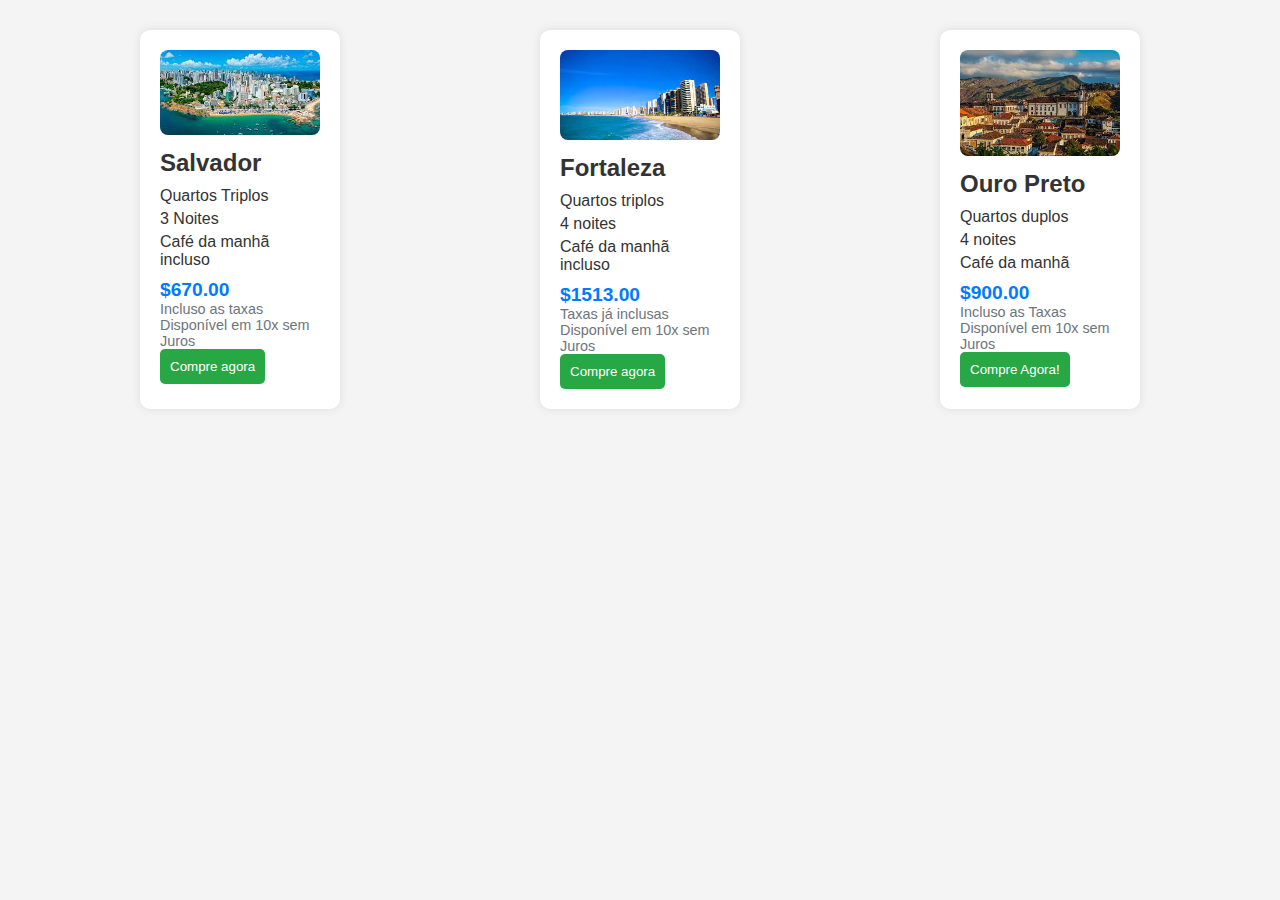
<file: Semana 3/index.html>
<!DOCTYPE html>
<html lang="en">
    <head>
        <meta charset="UTF-8">
        <meta name="viewport" content="width=device-width, initial-scale=1.0">
        <link rel="stylesheet" href="style.css">
        <title>Turismo</title>
    </head>
    <body>
        <div class="container">
            <div class="route">
                <img src="[data-uri]" alt="Salvador">
                <h1>Salvador</h1>
                <ul>
                    <li>Quartos Triplos</li>
                    <li>3 Noites</li>
                    <li>Café da manhã incluso</li>
                </ul>
                <h2>$670.00</h2>
                <p>Incluso as taxas <br>Disponível em 10x sem Juros</p>
                <button>Compre agora</button>
            </div>
            <div class="route">
                <img src="[data-uri]" alt="Fortaleza">
                <h1>Fortaleza</h1>
                <ul>
                    <li>Quartos triplos</li>
                    <li>4 noites</li>
                    <li>Café da manhã incluso</li>
                </ul>
                <h2>$1513.00</h2>
                <p>Taxas já inclusas<br>Disponível em 10x sem Juros</p>
                <button>Compre agora</button>
            </div>
            <div class="route">
                <img src="[data-uri]" alt="Ouro Preto">
                <h1>Ouro Preto</h1>
                <ul>
                    <li>Quartos duplos</li>
                    <li>4 noites</li>
                    <li>Café da manhã</li>
                </ul>
                <h2>$900.00</h2>
                <p>Incluso as Taxas <br>Disponível em 10x sem Juros </p>
                <button>Compre Agora!</button>
            </div>
        </div>
    </body>
</html>
</file>
<file: Semana 3/style.css>
* {
    margin: 0;
    padding: 0;
    box-sizing: border-box;
}

body {
    font-family: 'Open Sans', sans-serif;
    background-color: #f4f4f4;
    color: #333;
}

.container {
    display: flex;
    justify-content: space-around;
    flex-wrap: wrap;
    max-width: 1200px;
    margin: 20px auto;
}

.route {
    width: 100%;
    max-width: 200px;
    background-color: #fff;
    margin: 10px;
    padding: 20px;
    border-radius: 10px;
    box-shadow: 0 0 10px rgba(0, 0, 0, 0.1);
}

.route img {
    width: 100%;
    height: auto;
    border-radius: 8px;
}

.route h1 {
    font-size: 1.5em;
    margin-top: 10px;
}

.route ul {
    list-style: none;
    padding: 0;
    margin: 10px 0;
}

.route li {
    margin-bottom: 5px;
}

.route h2 {
    font-size: 1.2em;
    margin-top: 10px;
    color: #007BFF;
}

.route p {
    color: #6C757D;
    font-size: 0.9em;
}

.route button {
    background-color: #28A745;
    color: #fff;
    padding: 10px;
    border: none;
    border-radius: 5px;
    cursor: pointer;
    transition: background-color 0.3s ease;
}

.route button:hover {
    background-color: #218838;
}

@media (min-width: 1200px) {
    .route {
        width: calc(33.33% - 20px);
    }
}
</file>
